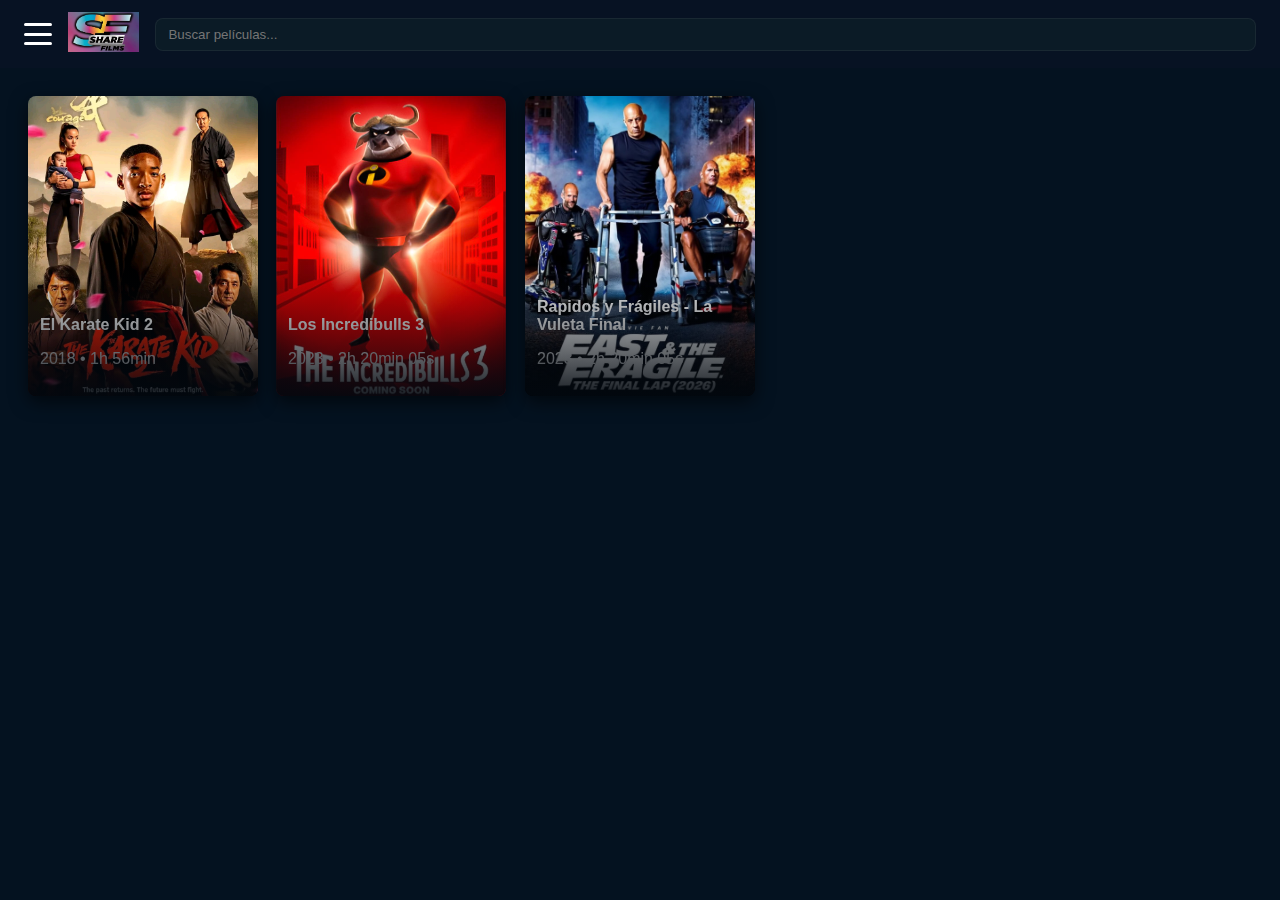
<file: jokefilms.html>
<!doctype html>
<html lang="es">
<head>
<meta charset="utf-8" />
<meta name="viewport" content="width=device-width,initial-scale=1" />
<title>Share Films 4</title>
<link rel="stylesheet" href="style.css">
</head>
<body>

<header class="topbar">
  <div class="menu-toggle" id="menuToggle">
    <span></span>
    <span></span>
    <span></span>
  </div>
  
  <div class="logo">
  <img src="logo.jpeg" alt="ShareSeries">
</div>
  <input id="search" placeholder="Buscar películas..." />
</header>

<nav class="side-menu" id="sideMenu">
  <ul>
    <li><a href="index.html">Inicio</a></li>
    <li><a href="series.html">Series</a></li>
    <li><a href="#">Comedia</a></li>
    <li><a href="#">Terror</a></li>
    <li><a href="#">Acción</a></li>
    <li><a href="#">Más Recientes</a></li>
    <li><a href="jokefilms.html">Joke</a></li>
  </ul>
</nav>

<main>
  <section class="gallery" id="gallery"></section>
  <section class="gallery" id="recentSection" style="display:none;"></section>
</main>

<script src="joke.js"></script>

<script>
// Generar user ID
if (!localStorage.getItem("sf_user_id")) {
  localStorage.setItem("sf_user_id", 'u_' + Math.random().toString(36).slice(2));
}
const userId = localStorage.getItem("sf_user_id");
</script>

<script>
// --- Galería ---
const gallery = document.getElementById('gallery');

function createCard(movie){
  const a = document.createElement('a');
  a.className = 'card-link';
  a.href = `jokefilms.html?id=${movie.id}`;

  const card = document.createElement('div');
  card.className = 'card';
  card.style.backgroundImage = `url(${movie.image})`;

  const info = document.createElement('div');
  info.className = 'card-info';
  info.innerHTML = `<h3>${movie.title}</h3><p>${movie.year || ''} • ${movie.duration || ''}</p>`;

  card.appendChild(info);
  a.appendChild(card);
  return a;
}

MOVIES.forEach(m => gallery.appendChild(createCard(m)));

document.getElementById('search').addEventListener('input', e => {
  const q = e.target.value.toLowerCase();
  gallery.innerHTML = '';
  MOVIES.filter(m => m.title.toLowerCase().includes(q))
        .forEach(m => gallery.appendChild(createCard(m)));
});
</script>

<script>
// --- Menú hamburguesa ---
const menuToggle = document.getElementById('menuToggle');
const sideMenu = document.getElementById('sideMenu');

// Abrir/cerrar menú
menuToggle.addEventListener('click', () => {
  menuToggle.classList.toggle('active');
  sideMenu.classList.toggle('active');
});

// Cerrar menú al hacer clic en un enlace
document.querySelectorAll('#sideMenu a').forEach(link => {
  link.addEventListener('click', () => {
    sideMenu.classList.remove('active');
    menuToggle.classList.remove('active');
  });
});

// Cerrar menú al hacer clic fuera
document.addEventListener('click', (e) => {
  const isClickInsideMenu = sideMenu.contains(e.target);
  const isClickToggle = menuToggle.contains(e.target);

  if (sideMenu.classList.contains('active') &&
      !isClickInsideMenu &&
      !isClickToggle) {
    sideMenu.classList.remove('active');
    menuToggle.classList.remove('active');
  }
});
</script>

</body>
</html>
</file>
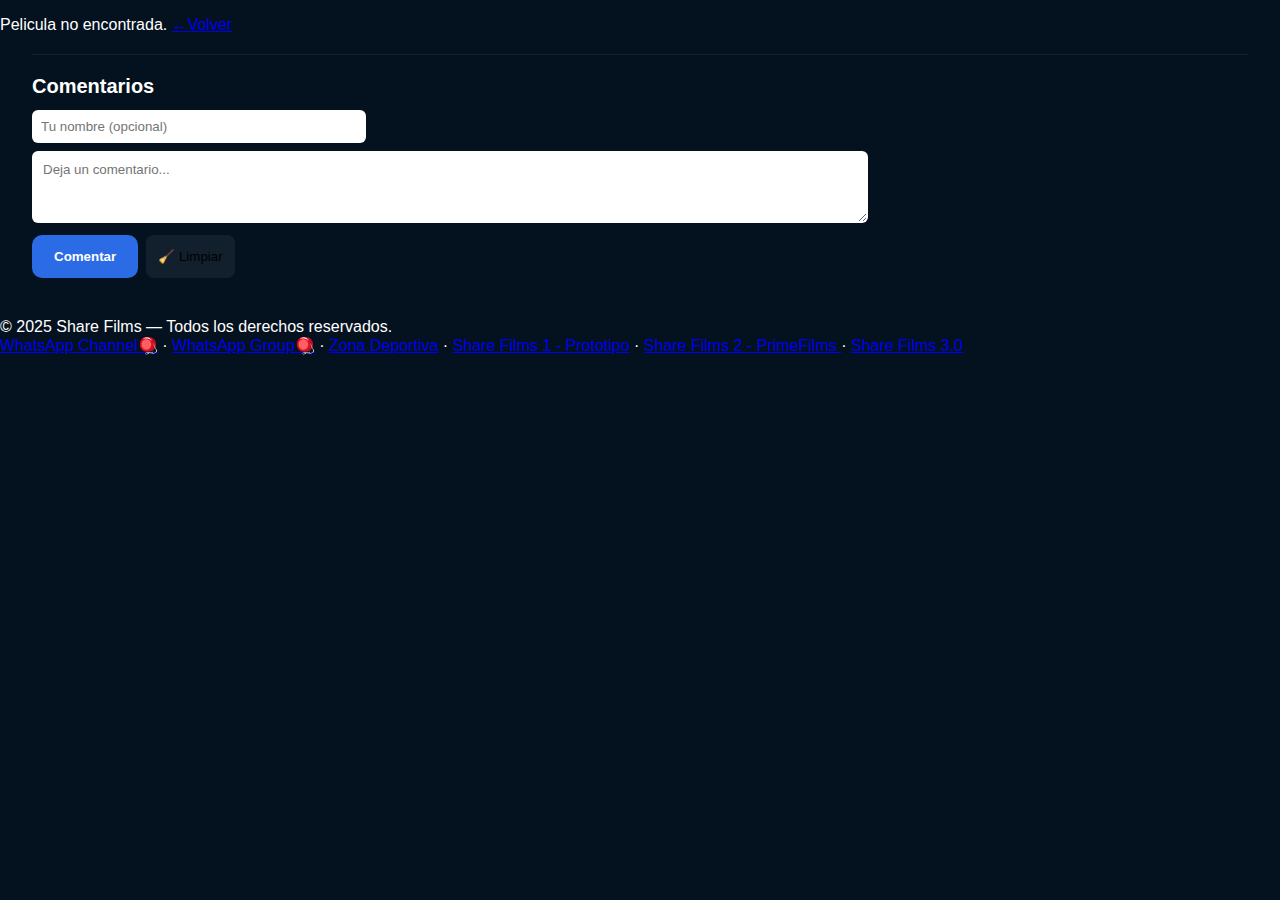
<file: jokemovie.html>
<!doctype html>
<html lang="es">
<head>
<meta charset="utf-8" />
<meta name="viewport" content="width=device-width,initial-scale=1" />
<title>Película</title>
<link rel="stylesheet" href="style.css">
</head>
<body class="movie-page">
<div id="app">
  <div class="back-btn"><a href="javascript:history.back()">← Volver</a></div>
  <div class="movie-hero" id="hero">
    <div id="videoContainer">

      <video id="bgVideo" autoplay muted playsinline></video>
    </div>


    <div class="overlay"></div>
    <div class="controls">
      <h1 id="title"></h1>
      <p id="meta"></p>
      <p id="description" style="margin-top:12px;opacity:0.85;font-size:16px;"></p>
      <div class="action-row">
        <button id="playMovie" class="big">Reproducir película</button>
        <div class="small-controls">
          <button id="likeBtn" class="icon">👍 <span id="likeCount">0</span></button>
          <button id="dislikeBtn" class="icon">👎 <span id="dislikeCount">0</span></button>
          <button id="playTrailerBtn" class="icon">▶Tráiler</button>
          <button id="toggleMute" class="icon">🔇</button>
        </div>
      </div>
    </div>\
  </div>
</div>

<script src="movies.js"></script>
<script>
/* user id */
const userId = localStorage.getItem("sf_user_id") || ('u_' + Math.random().toString(36).slice(2));
localStorage.setItem("sf_user_id", userId);

function qs(q){return document.querySelector(q);}
function qsa(q){return document.querySelectorAll(q);}

const params = new URLSearchParams(location.search);
const id = params.get('id');
const movie = MOVIES.find(m=>m.id===id);
if(!movie){
  document.body.innerHTML = '<p>Pelicula no encontrada. <a href="javascript:history.back()">←Volver</a></p>';
  throw new Error('Movie not found');
}

qs('#title').textContent = movie.title;
qs('#meta').textContent = `${movie.year || ''} • ${movie.duration || ''} • ${movie.rating || ''}`;
qs('#description').textContent = movie.description || "Sin descripción disponible.";

// 🎬 Reproducir tráiler de fondo automáticamente a los 5 segundos
setTimeout(() => {
  if (!movie.trailerUrl) return;

  const bgVideo = document.getElementById("bgVideo");

  bgVideo.src = movie.trailerUrl;
  bgVideo.muted = true;

  bgVideo.load();
  bgVideo.play().catch(e => console.warn("Autoplay bloqueado:", e));

  // 🔥 Cuando el tráiler de fondo termine, NO volver a reproducirlo
  bgVideo.onended = () => {
    bgVideo.pause();
    bgVideo.currentTime = 0;
  };

}, 6000);

// ▶ Botón para reproducir SOLO el tráiler de fondo
const playTrailerBtn = document.getElementById("playTrailerBtn");

playTrailerBtn.addEventListener("click", () => {

  if (!movie.trailerUrl) return;

  const bgVideo = document.getElementById("bgVideo");

  bgVideo.src = movie.trailerUrl;
  bgVideo.muted = false;   // si quieres que salga con sonido
  bgVideo.currentTime = 0; // reiniciar desde el inicio
  bgVideo.play();

  // Cuando termine NO se reproduce de nuevo automáticamente
  bgVideo.onended = () => {
    bgVideo.pause();
    bgVideo.currentTime = 0;
  };
});

// 🎬 Imagen estática de fondo (sin tráiler)
const hero = qs('#hero');

if (movie.post) {
  hero.style.backgroundImage = `url(${movie.post})`;
  hero.style.backgroundSize = "cover";
  hero.style.backgroundPosition = "center";
} else {
  hero.classList.add('no-video');
}
// 🔇 Botón de mute/unmute//

toggleMute.addEventListener('click', () => {
  if (bgVideo.muted) {
    bgVideo.muted = false;
    toggleMute.textContent = '🔊';
  } else {
    bgVideo.muted = true;
    toggleMute.textContent = '🔇';
  }
});


// ▶ Reproducir película
qs('#playMovie').addEventListener('click', ()=>{
  if(movie.movie && movie.movie.startsWith('http')){
    window.open(movie.movie, '_blank');
  } else {
    alert('Película no disponible.');
  }
});

//👍👎 Likes y dislikes
const likeBtn = qs('#likeBtn');
const dislikeBtn = qs('#dislikeBtn');
const likeCountEl = qs('#likeCount');
const dislikeCountEl = qs('#dislikeCount');

let state = { userVote: 0 }; // 1=like, -1=dislike, 0=none

async function fetchVotes(){
  try{
    const res = await fetch(`api/get_votes.php?id=${movie.id}`);
    const data = await res.json();
    likeCountEl.textContent = data.likes || 0;
    dislikeCountEl.textContent = data.dislikes || 0;
    // get user's vote
    const r2 = await fetch(`api/get_user_vote.php?id=${movie.id}&user=${userId}`);
    const uv = await r2.json();
    state.userVote = uv.vote || 0;
    applyVoteVisual();
  }catch(e){
    console.error(e);
  }
}
function applyVoteVisual(){
  if(state.userVote===1){ likeBtn.classList.add('active'); dislikeBtn.classList.remove('active'); }
  else if(state.userVote===-1){ dislikeBtn.classList.add('active'); likeBtn.classList.remove('active'); }
  else { likeBtn.classList.remove('active'); dislikeBtn.classList.remove('active'); }
}
async function sendVote(vote){
  try{
    const res = await fetch('api/vote.php', {
      method:'POST',
      headers:{'Content-Type':'application/json'},
      body: JSON.stringify({ movie_id: movie.id, user: userId, vote })
    });
    const data = await res.json();
    likeCountEl.textContent = data.likes;
    dislikeCountEl.textContent = data.dislikes;
    state.userVote = vote;
    applyVoteVisual();
  }catch(e){ console.error(e); }
}
likeBtn.addEventListener('click', ()=>{ state.userVote===1 ? sendVote(0) : sendVote(1); });
dislikeBtn.addEventListener('click', ()=>{ state.userVote===-1 ? sendVote(0) : sendVote(-1); });

fetchVotes();
</script>

<hr style="border:none;border-top:1px solid rgba(255,255,255,0.06);margin:20px 32px;">
<section class="comments" id="commentsSection" style="padding:0 32px 40px;max-width:900px">
  <h2>Comentarios</h2>
  <div id="commentsList" aria-live="polite"></div>
  <div style="margin-top:12px">
    <input id="commentName" placeholder="Tu nombre (opcional)" style="padding:8px;border-radius:6px;border:1px solid rgba(255,255,255,0.06);width:40%;margin-right:8px" />
    <textarea id="commentText" placeholder="Deja un comentario..." style="width:100%;min-height:72px;margin-top:8px;padding:10px;border-radius:6px;border:1px solid rgba(255,255,255,0.06)"></textarea>
    <div style="display:flex;gap:8px;margin-top:8px">
      <button id="submitComment" class="big">Comentar</button>
      <button id="clearComments" class="icon">🧹 Limpiar</button>
    </div>
  </div>
</section>

<script>
const commentsList = document.getElementById('commentsList');
const commentName = document.getElementById('commentName');
const commentText = document.getElementById('commentText');
const submitComment = document.getElementById('submitComment');
const clearComments = document.getElementById('clearComments');

commentName.value = localStorage.getItem('sf_user_name') || '';

async function loadComments(){
  try{
    const res = await fetch(`api/get_comments.php?id=${movie.id}`);
    const data = await res.json();
    commentsList.innerHTML = '';
    if(!data || data.length===0){
      commentsList.innerHTML = '<p style="opacity:0.7">Sin comentarios. Sé el primero.</p>';
      return;
    }
    data.forEach(c=>{
      const el = document.createElement('div');
      el.className = 'comment';
      el.style.padding='8px 12px';
      el.style.borderRadius='8px';
      el.style.marginBottom='8px';
      el.style.background='rgba(255,255,255,0.02)';
      el.innerHTML = `
<strong>Usuario #${escapeHtml(c.usuario_id)}</strong>
<span style="opacity:0.6;font-size:12px;margin-left:8px">${escapeHtml(c.fecha)}</span>
<div style="margin-top:6px">${escapeHtml(c.comentario)}</div>`;

      commentsList.appendChild(el);
    });
  }catch(e){ console.error(e); }
}
function escapeHtml(s){ if(!s) return ''; return s.replace(/&/g,'&amp;').replace(/</g,'&lt;').replace(/>/g,'&gt;'); }

submitComment.addEventListener('click', async ()=>{
  const name = commentName.value.trim();
  const text = commentText.value.trim();
  if(!text){ alert('Escribe un comentario'); return; }
  localStorage.setItem('sf_user_name', name);
  try{
    const res = await fetch('api/add_comment.php', {
      method:'POST',
      headers:{'Content-Type':'application/json'},
      body:JSON.stringify({movie_id: movie.id, name, text})
    });
    const data = await res.json();
    if(data.success){ commentText.value=''; loadComments(); }
    else { alert('No se pudo guardar el comentario'); }
  }catch(e){ console.error(e); alert('Error al enviar'); }
});

clearComments.addEventListener('click', async ()=>{
  if(!confirm('¿Eliminar todos los comentarios de esta película? (solo recomendado para pruebas)')) return;
  try{
    const res = await fetch('api/clear_comments.php', {
      method:'POST',
      headers:{'Content-Type':'application/json'},
      body:JSON.stringify({movie_id: movie.id})
    });
    const data = await res.json();
    if(data.success) loadComments();
  }catch(e){ console.error(e); }
});

loadComments();
</script>
<footer>
© 2025 Share Films — Todos los derechos reservados.<br>
<a href="https://whatsapp.com/channel/0029VbBtBvR2UPBOALdRU71t" target="_blank">WhatsApp Channel🪀</a> ·
<a href="https://chat.whatsapp.com/HesN0nsEOeN0PbAJFevL37?mode=wwt" target="_blank">WhatsApp Group🪀</a> ·
<a href="https://apeiros173.github.io/ZonaDeportiva.com/">Zona Deportiva</a> ·
<a href="https://apeiros173.github.io/ShareFilms-Peliculas-Gratis/">Share Films 1 - Prototipo</a> ·
<a href="https://sharefilmsoficial-arch.github.io/PrimeFilms/" target="_blank">Share Films 2 - PrimeFilms </a> · 
<a href="https://sharefilmsoficial-arch.github.io/ShareFilms3.PeliculasGratis/" target="_blank">Share Films 3.0</a>
</footer>

</body>

</html>
</file>
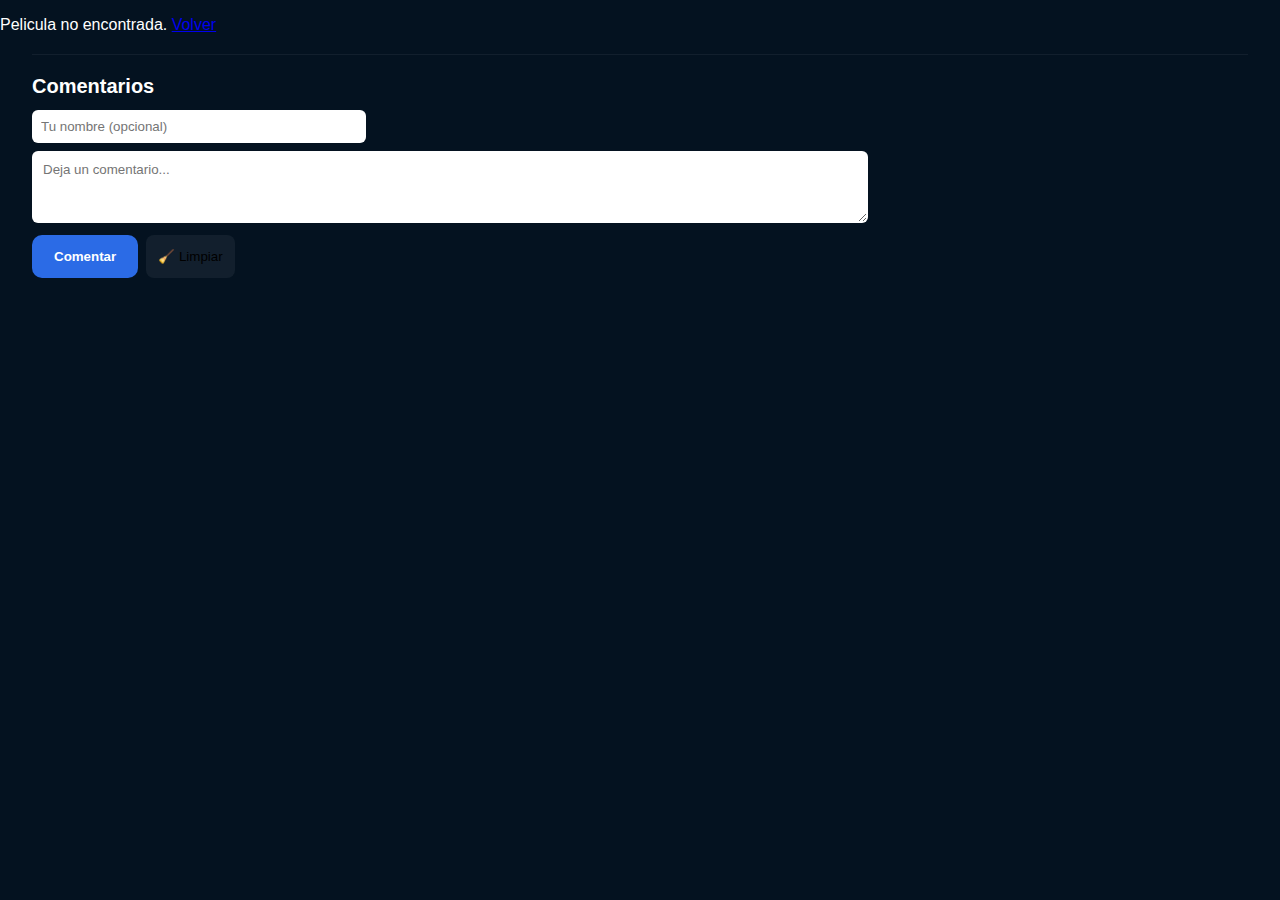
<file: movie.html>
<!doctype html>
<html lang="es">
<head>
<meta charset="utf-8" />
<meta name="viewport" content="width=device-width,initial-scale=1" />
<title>Película</title>
<link rel="stylesheet" href="style.css">
</head>
<body class="movie-page">
<div id="app">
  <div class="back-btn"><a href="index.html">← Volver</a></div>
  <div class="movie-hero" id="hero">
    <div id="videoContainer">

      <video id="bgVideo" autoplay muted playsinline></video>
    </div>


    <div class="overlay"></div>
    <div class="controls">
      <h1 id="title"></h1>
      <p id="meta"></p>
      <p id="description" style="margin-top:12px;opacity:0.85;font-size:16px;"></p>
      <div class="action-row">
        <button id="playMovie" class="big">Reproducir película</button>
        <div class="small-controls">
          <button id="likeBtn" class="icon">👍 <span id="likeCount">0</span></button>
          <button id="dislikeBtn" class="icon">👎 <span id="dislikeCount">0</span></button>
          <button id="playTrailerBtn" class="icon">▶Tráiler</button>
          <button id="toggleMute" class="icon">🔇</button>
        </div>
      </div>
    </div>\
  </div>
</div>

<script src="movies.js"></script>
<script>
/* user id */
const userId = localStorage.getItem("sf_user_id") || ('u_' + Math.random().toString(36).slice(2));
localStorage.setItem("sf_user_id", userId);

function qs(q){return document.querySelector(q);}
function qsa(q){return document.querySelectorAll(q);}

const params = new URLSearchParams(location.search);
const id = params.get('id');
const movie = MOVIES.find(m=>m.id===id);
if(!movie){
  document.body.innerHTML = '<p>Pelicula no encontrada. <a href="index.html">Volver</a></p>';
  throw new Error('Movie not found');
}

qs('#title').textContent = movie.title;
qs('#meta').textContent = `${movie.year || ''} • ${movie.duration || ''} • ${movie.rating || ''}`;
qs('#description').textContent = movie.description || "Sin descripción disponible.";

// 🎬 Reproducir tráiler de fondo automáticamente a los 5 segundos
setTimeout(() => {
  if (!movie.trailerUrl) return;

  const bgVideo = document.getElementById("bgVideo");

  bgVideo.src = movie.trailerUrl;
  bgVideo.muted = true;

  bgVideo.load();
  bgVideo.play().catch(e => console.warn("Autoplay bloqueado:", e));

  // 🔥 Cuando el tráiler de fondo termine, NO volver a reproducirlo
  bgVideo.onended = () => {
    bgVideo.pause();
    bgVideo.currentTime = 0;
  };

}, 6000);

// ▶ Botón para reproducir SOLO el tráiler de fondo
const playTrailerBtn = document.getElementById("playTrailerBtn");

playTrailerBtn.addEventListener("click", () => {

  if (!movie.trailerUrl) return;

  const bgVideo = document.getElementById("bgVideo");

  bgVideo.src = movie.trailerUrl;
  bgVideo.muted = false;   // si quieres que salga con sonido
  bgVideo.currentTime = 0; // reiniciar desde el inicio
  bgVideo.play();

  // Cuando termine NO se reproduce de nuevo automáticamente
  bgVideo.onended = () => {
    bgVideo.pause();
    bgVideo.currentTime = 0;
  };
});

// 🎬 Imagen estática de fondo (sin tráiler)
const hero = qs('#hero');

if (movie.post) {
  hero.style.backgroundImage = `url(${movie.post})`;
  hero.style.backgroundSize = "cover";
  hero.style.backgroundPosition = "center";
} else {
  hero.classList.add('no-video');
}
// 🔇 Botón de mute/unmute//

toggleMute.addEventListener('click', () => {
  if (bgVideo.muted) {
    bgVideo.muted = false;
    toggleMute.textContent = '🔊';
  } else {
    bgVideo.muted = true;
    toggleMute.textContent = '🔇';
  }
});


// ▶ Reproducir película
qs('#playMovie').addEventListener('click', ()=>{
  if(movie.movie && movie.movie.startsWith('http')){
    window.open(movie.movie, '_blank');
  } else {
    alert('Enlace de la película no disponible.');
  }
});

/// 👍👎 Likes y dislikes
const likeBtn = qs('#likeBtn');
const dislikeBtn = qs('#dislikeBtn');
const likeCountEl = qs('#likeCount');
const dislikeCountEl = qs('#dislikeCount');

let state = { userVote: 0 }; // 1=like, -1=dislike, 0=none

async function fetchVotes(){
  try{
    const res = await fetch(`api/get_votes.php?id=${movie.id}`);
    const data = await res.json();
    likeCountEl.textContent = data.likes || 0;
    dislikeCountEl.textContent = data.dislikes || 0;
    // get user's vote
    const r2 = await fetch(`api/get_user_vote.php?id=${movie.id}&user=${userId}`);
    const uv = await r2.json();
    state.userVote = uv.vote || 0;
    applyVoteVisual();
  }catch(e){
    console.error(e);
  }
}
function applyVoteVisual(){
  if(state.userVote===1){ likeBtn.classList.add('active'); dislikeBtn.classList.remove('active'); }
  else if(state.userVote===-1){ dislikeBtn.classList.add('active'); likeBtn.classList.remove('active'); }
  else { likeBtn.classList.remove('active'); dislikeBtn.classList.remove('active'); }
}
async function sendVote(vote){
  try{
    const res = await fetch('api/vote.php', {
      method:'POST',
      headers:{'Content-Type':'application/json'},
      body: JSON.stringify({ movie_id: movie.id, user: userId, vote })
    });
    const data = await res.json();
    likeCountEl.textContent = data.likes;
    dislikeCountEl.textContent = data.dislikes;
    state.userVote = vote;
    applyVoteVisual();
  }catch(e){ console.error(e); }
}
likeBtn.addEventListener('click', ()=>{ state.userVote===1 ? sendVote(0) : sendVote(1); });
dislikeBtn.addEventListener('click', ()=>{ state.userVote===-1 ? sendVote(0) : sendVote(-1); });

fetchVotes();
</script>

<hr style="border:none;border-top:1px solid rgba(255,255,255,0.06);margin:20px 32px;">
<section class="comments" id="commentsSection" style="padding:0 32px 40px;max-width:900px">
  <h2>Comentarios</h2>
  <div id="commentsList" aria-live="polite"></div>
  <div style="margin-top:12px">
    <input id="commentName" placeholder="Tu nombre (opcional)" style="padding:8px;border-radius:6px;border:1px solid rgba(255,255,255,0.06);width:40%;margin-right:8px" />
    <textarea id="commentText" placeholder="Deja un comentario..." style="width:100%;min-height:72px;margin-top:8px;padding:10px;border-radius:6px;border:1px solid rgba(255,255,255,0.06)"></textarea>
    <div style="display:flex;gap:8px;margin-top:8px">
      <button id="submitComment" class="big">Comentar</button>
      <button id="clearComments" class="icon">🧹 Limpiar</button>
    </div>
  </div>
</section>

<script>
const commentsList = document.getElementById('commentsList');
const commentName = document.getElementById('commentName');
const commentText = document.getElementById('commentText');
const submitComment = document.getElementById('submitComment');
const clearComments = document.getElementById('clearComments');

commentName.value = localStorage.getItem('sf_user_name') || '';

async function loadComments(){
  try{
    const res = await fetch(`api/get_comments.php?id=${movie.id}`);
    const data = await res.json();
    commentsList.innerHTML = '';
    if(!data || data.length===0){
      commentsList.innerHTML = '<p style="opacity:0.7">Sin comentarios. Sé el primero.</p>';
      return;
    }
    data.forEach(c=>{
      const el = document.createElement('div');
      el.className = 'comment';
      el.style.padding='8px 12px';
      el.style.borderRadius='8px';
      el.style.marginBottom='8px';
      el.style.background='rgba(255,255,255,0.02)';
      el.innerHTML = `
<strong>Usuario #${escapeHtml(c.usuario_id)}</strong>
<span style="opacity:0.6;font-size:12px;margin-left:8px">${escapeHtml(c.fecha)}</span>
<div style="margin-top:6px">${escapeHtml(c.comentario)}</div>`;

      commentsList.appendChild(el);
    });
  }catch(e){ console.error(e); }
}
function escapeHtml(s){ if(!s) return ''; return s.replace(/&/g,'&amp;').replace(/</g,'&lt;').replace(/>/g,'&gt;'); }

submitComment.addEventListener('click', async ()=>{
  const name = commentName.value.trim();
  const text = commentText.value.trim();
  if(!text){ alert('Escribe un comentario'); return; }
  localStorage.setItem('sf_user_name', name);
  try{
    const res = await fetch('api/add_comment.php', {
      method:'POST',
      headers:{'Content-Type':'application/json'},
      body:JSON.stringify({movie_id: movie.id, name, text})
    });
    const data = await res.json();
    if(data.success){ commentText.value=''; loadComments(); }
    else { alert('No se pudo guardar el comentario'); }
  }catch(e){ console.error(e); alert('Error al enviar'); }
});

clearComments.addEventListener('click', async ()=>{
  if(!confirm('¿Eliminar todos los comentarios de esta película? (solo recomendado para pruebas)')) return;
  try{
    const res = await fetch('api/clear_comments.php', {
      method:'POST',
      headers:{'Content-Type':'application/json'},
      body:JSON.stringify({movie_id: movie.id})
    });
    const data = await res.json();
    if(data.success) loadComments();
  }catch(e){ console.error(e); }
});

loadComments();
</script>


</body>
</html>
</file>
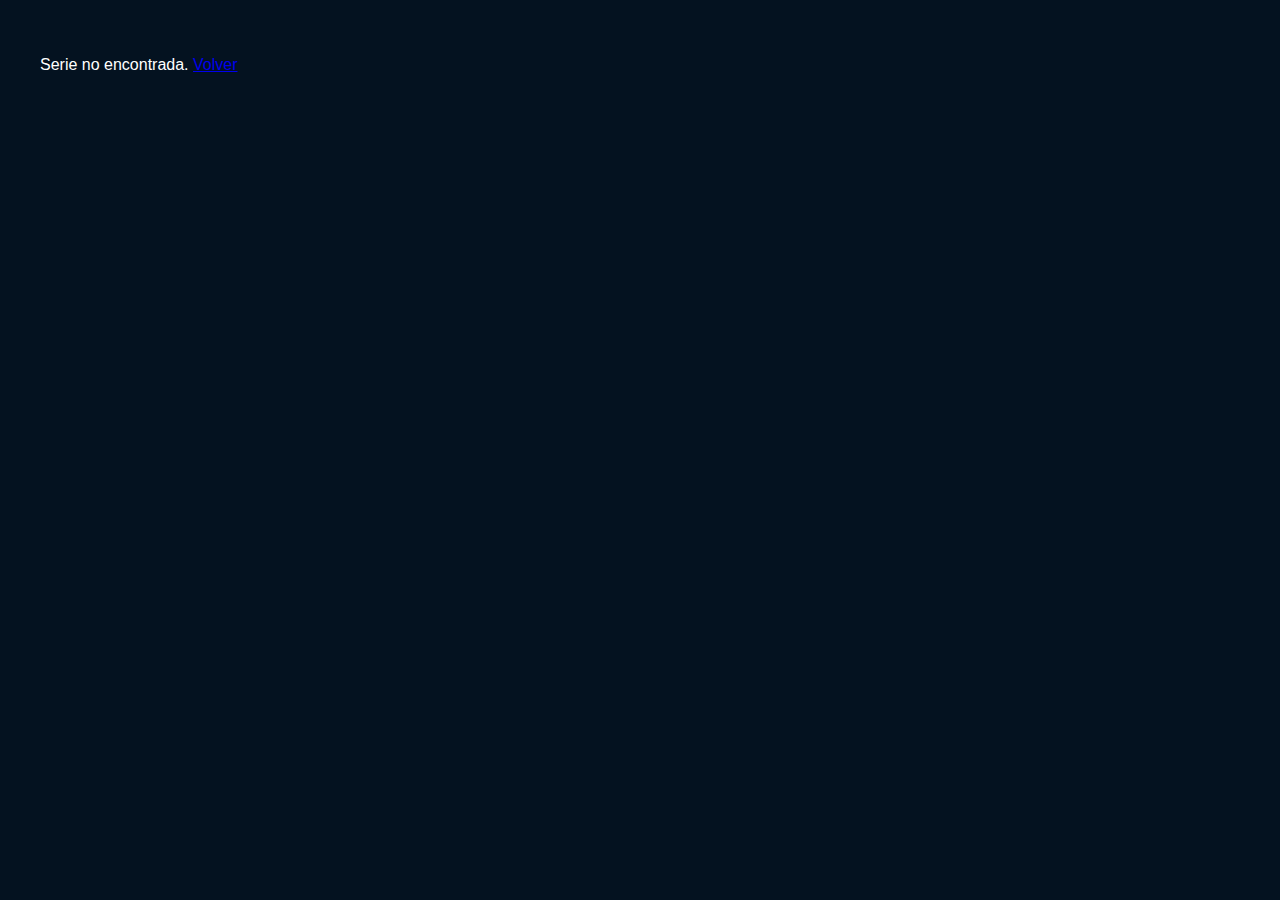
<file: serie.html>
<!doctype html>
<html lang="es">
<head>
<meta charset="utf-8" />
<meta name="viewport" content="width=device-width,initial-scale=1" />
<title>Serie</title>
<link rel="stylesheet" href="style.css">

<style>
  body {
    background: #041220;
    color: #fff;
    overflow-x: hidden;
  }

  .serie-container {
    display: flex;
    flex-wrap: wrap;
    gap: 32px;
    padding: 24px;
  }

  /* ===== Hero izquierdo ===== */
  .serie-hero {
    flex: 2;
    position: relative;
    border-radius: 12px;
    overflow: hidden;
    background-size: cover;
    background-position: center;
    min-height: 60vh;
    display: flex;
    align-items: flex-end;
  }

  .serie-hero::after {
    content: "";
    position: absolute;
    inset: 0;
    background: linear-gradient(180deg, rgba(2,8,15,0.3), rgba(2,8,15,0.95));
  }

  .serie-info {
    position: relative;
    z-index: 2;
    padding: 32px;
    max-width: 700px;
  }

  .serie-info h1 {
    margin: 0 0 10px;
    font-size: 36px;
  }

  .serie-info p {
    margin: 0 0 16px;
    opacity: 0.8;
  }

  .play-btn {
    padding: 14px 22px;
    background: #2b6be6;
    color: #fff;
    border: none;
    border-radius: 10px;
    cursor: pointer;
    font-weight: 600;
  }

  .play-btn:hover {
    background: #478aff;
  }

  /* ===== Lista derecha ===== */
  .episodes-list {
    flex: 1;
    min-width: 280px;
    background: rgba(255,255,255,0.04);
    border-radius: 10px;
    padding: 16px;
    max-height: 80vh;
    overflow-y: auto;
  }

  .episodes-list h2 {
    margin: 0 0 16px;
    font-size: 20px;
    color: #00C0FF;
  }

  .episode-card {
    display: flex;
    align-items: center;
    gap: 10px;
    padding: 10px;
    border-radius: 8px;
    background: rgba(255,255,255,0.03);
    margin-bottom: 10px;
    transition: background 0.3s ease, transform 0.2s ease, box-shadow 0.3s ease;
  }

  .episode-card:hover {
    background: rgba(0,192,255,0.1);
    transform: translateY(-2px);
    cursor: pointer;
  }

  .episode-card.active {
    background: rgba(0,192,255,0.2);
    box-shadow: 0 0 15px rgba(0,192,255,0.4);
    transform: scale(1.02);
  }

  .episode-card img {
    width: 60px;
    height: 40px;
    border-radius: 6px;
    object-fit: cover;
  }

  .episode-card span {
    font-size: 14px;
  }

  @media (max-width: 900px) {
    .serie-container {
      flex-direction: column;
    }
  }
</style>
</head>
<body class="movie-page">
<div class="back-btn"><a href="series.html">← Volver</a></div>

<div class="serie-container">
  <div class="serie-hero" id="serieHero">
    <div class="serie-info" id="serieInfo"></div>
  </div>
  <div class="episodes-list" id="episodesList"></div>
</div>

<script>
const SERIES = [
  {
    id: "whatif1",
    title: "What If...? Temporada 1",
    year: 2021,
    image: "series/What-If-TP1.webp",
    episodes: [
    {
      id: "episode-1",
      n: 1,
      name: "¿Qué pasaría si...la Capitana Carter fuera la primera vengadora?",
      thumb: "series/What-If-TP1-EP1.webp",
      image: "series/What-If-TP1-EP1.webp",
      drive: "https://drive.google.com/file/d/1SAgPrySn1rN-tzx7H2YL64TTkX_Ds-wt/view?usp=sharing"
    },
    {
      id: "episode-2",
      n: 2,
      name: "¿Qué pasaría si...T'Challa se convirtiera en Star-Lord?",
      thumb: "series/What-If-TP1-EP2.webp",
      image: "series/What-If-TP1-EP2.webp",
      drive: "https://drive.google.com/file/d/1FYnR9LhgITNkpTA3UtD9UCF7ykIOmf6a/view"
    },
    {
      id: "episode-3",
      n: 3,
      name: "¿Qué pasaría si...el mundo perdiera sus héroes más poderosos?",
      thumb: "series/What-If-TP1-EP3.webp",
      image: "series/What-If-TP1-EP3.webp",
      drive: "https://drive.google.com/file/d/1OpAx2yCBR96qZz0Kca8KvoE6O2Nb2SOS/view"
    },
    {
      id: "episode-4",
      n: 4,
      name: "¿Qué pasaría si...si el Doctor Strange perdiera su corazón en vez de sus manos?",
      thumb: "series/What-If-TP1-EP4.webp",
      image: "series/What-If-TP1-EP4.webp",
      drive: "https://drive.google.com/file/d/1IiCCqr_F-mcSOZXLOGvUAfEC_fUgZ1iI/view"
    },
    {
      id: "episode-5",
      n: 5,
      name: "¿Qué pasaría si...¡hubiera zombis!?",
      thumb: "series/What-If-TP1-EP5.webp",
      image: "series/What-If-TP1-EP5.webp",
      drive: "https://drive.google.com/file/d/1Iuq2JP_w9L8QmmnuZ4cvlYkbeG2r4C_T/view"
    },
    {
      id: "episode-6",
      n: 6,
      name: "¿Qué pasaría si...Killmonger rescatara a Tony Stark?",
      thumb: "series/What-If-TP1-EP6.webp",
      image: "series/What-If-TP1-EP6.webp",
      drive: "https://drive.google.com/file/d/1ElqDs6X_O0z03DNHK0jxyxyEPpz1cMBI/view"
    },
    {
      id: "episode-7",
      n: 7,
      name: "¿Qué pasaría si...Thor fuera hijo único?",
      thumb: "series/What-If-TP1-EP7.webp",
      image: "series/What-If-TP1-EP7.webp",
      drive: "https://drive.google.com/file/d/1I7knzWRduV9dFzRHwSZx_ZuPcuapeL9I/view"
    },
    {
      id: "episode-8",
      n: 8,
      name: "¿Qué pasaría si...Ultron Ganara?",
      thumb: "series/What-If-TP1-EP8.webp",
      image: "series/What-If-TP1-EP8.webp",
      drive: "sin_episodio"
    },
    {
      id: "episode-9",
      n: 9,
      name: "¿Qué pasaría si...El Vigilante Rompiera su Juramento?",
      thumb: "series/What-If-TP1-EP9.webp",
      image: "series/What-If-TP1-EP9.webp",
      drive: "https://drive.google.com/file/d/1GJlvEwDbRPHvswRCi417xxGFSScq_Sb2/view"
    }
  ]
},
  {
  id: "whatif2",
  title: "What If...? Temporada 2",
  year: 2023,
  image: "series/What-If-TP2.webp",
  episodes: [
    {
      id: "episode-1",
      n: 1,
      name: "¿Qué pasaría si...Nebula se uniera a los Nova Corps?",
      thumb: "series/What-If-TP2-EP1.webp",
      image: "series/What-If-TP2-EP1.webp",
      drive: "https://drive.google.com/file/d/1E96HmGrSbO87lpaIe5qFeHjalIM41Us1/view"
    },
    {
      id: "episode-2",
      n: 2,
      name: "¿Qué pasaría si...Peter Quill atacara a los héroes más poderosos del planeta?",
      thumb: "series/What-If-TP2-EP2.webp",
      image: "series/What-If-TP2-EP2.webp",
      drive: "https://drive.google.com/file/d/1fMvWuHYCPXG9ccau4lMGRFS1pZ2vTnbS/view"
    },
    {
      id: "episode-3",
      n: 3,
      name: "¿Qué pasaría si...Happy Hogan salvara la Navidad?",
      thumb: "series/What-If-TP2-EP3.webp",
      image: "series/What-If-TP2-EP3.webp",
      drive: "https://drive.google.com/file/d/1ZSSsR0RiAfsBbfe6lMbsJKHgL7-Urm6L/view"
    },
    {
      id: "episode-4",
      n: 4,
      name: "¿Qué pasaría si...Iron Man se estrellara con el Gran Maestro?",
      thumb: "series/What-If-TP2-EP4.webp",
      image: "series/What-If-TP2-EP4.webp",
      drive: "https://drive.google.com/file/d/1HpVNBa_wJHH1HDMVmp9zSVH_hxn4k4by/view"
    },
    {
      id: "episode-5",
      n: 5,
      name: "¿Qué pasaría si...La Capitana Carter peleara contra del Hydra Stomper?",
      thumb: "series/What-If-TP2-EP5.webp",
      image: "series/What-If-TP2-EP5.webp",
      drive: "https://drive.google.com/file/d/1vooim-nQYe3sen468oYbRF6gDnn_bcxH/view"
    },
    {
      id: "episode-6",
      n: 6,
      name: "¿Qué pasaría si...Kahhori reformara el mundo?",
      thumb: "series/What-If-TP2-EP6.webp",
      image: "series/What-If-TP2-EP6.webp",
      drive: "https://drive.google.com/file/d/10P29jkyFp9klU36YCk7IznYvbwHHOsl3/view"
    },
    {
      id: "episode-7",
      n: 7,
      name: "¿Qué pasaría si...?",
      thumb: "series/What-If-TP2-EP7.webp",
      image: "series/What-If-TP2-EP7.webp",
      drive: ""
    },
    {
      id: "episode-8",
      n: 8,
      name: "¿Qué pasaría si...?",
      thumb: "series/What-If-TP2-EP8.webp",
      image: "series/What-If-TP2-EP8.webp",
      drive: ""
    },
    {
      id: "episode-9",
      n: 9,
      name: "¿Qué pasaría si...?",
      thumb: "series/What-If-TP2-EP9.webp",
      image: "series/What-If-TP2-EP9.webp",
      drive: ""
    }
  ]
},
{
    id: "scissor-seven-TP3",
    title: "Seven Scissors Temporada 3",
    year: 2024,
    image: "https://static1.cbrimages.com/wordpress/wp-content/uploads/2023/07/seven-deadly-sins-4.jpg",
   episodes: [
    {
      id: "episode-1",
      n: 1,
      name: "Adiós",
      thumb: "series/scissor-seven-TP3-EP1.png",
      image: "series/scissor-seven-TP3-EP1.png",
      drive: "https://drive.google.com/file/d/1yngaswNlea3uEVTbvr3_iqPOyaZHPwal/view"
    },
    {
      id: "episode-2",
      n: 2,
      name: "Dai Bo y Seven",
      thumb: "series/scissor-seven-TP3-EP2.png",
      image: "series/scissor-seven-TP3-EP2.png",
      drive: "https://drive.google.com/file/d/1390Ial4L18SlBTxuhbaE-lI8UeB6sToA/view"
    },
    {
      id: "episode-3",
      n: 3,
      name: "¿Podría Indicarme Cómo Llegar a Xuanwu?",
      thumb: "series/scissor-seven-TP3-EP3.png",
      image: "series/scissor-seven-TP3-EP3.png",
      drive: "https://drive.google.com/file/d/1DZ-1B59ZILZpza6tRdjhkCXjgqoRIUx4/view"
    },
    {
      id: "episode-4",
      n: 4,
      name: "La Dulzura de Un Hombre Rudo",
      thumb: "series/scissor-seven-TP3-EP4.png",
      image: "series/scissor-seven-TP3-EP4.png",
      drive: "https://drive.google.com/file/d/16Z_0A2V4_MlJo6LYKfzfGZMOht08FsxY/view"
    },
    {
      id: "episode-5",
      n: 5,
      name: "País Duro Cómo Roca",
      thumb: "series/scissor-seven-TP3-EP5.png",
      image: "series/scissor-seven-TP3-EP5.png",
      drive: "https://drive.google.com/file/d/1iLbdT2xKGOa8GXes-ZX9Maxd10v-2MAj/view"
    },
    {
      id: "episode-6",
      n: 6,
      name: "País Súper Poder",
      thumb: "series/scissor-seven-TP3-EP6.png",
      image: "series/scissor-seven-TP3-EP6.png",
      drive: "https://drive.google.com/file/d/1bXzRxXid6r4XwGBiyUpDVEpXVT2LT609/view"
    },
    {
      id: "episode-7",
      n: 7,
      name: "Visita a Xuanwu",
      thumb: "series/scissor-seven-TP3-EP7.png",
      image: "series/scissor-seven-TP3-EP7.png",
      drive: "https://drive.google.com/file/d/1pJ9fhuQoLYu5iXVuc6eiKt4we1U7jUCN/view"
    },
    {
      id: "episode-8",
      n: 8,
      name: "Lucha Contra un Hechicero",
      thumb: "series/scissor-seven-TP3-EP8.png",
      image: "series/scissor-seven-TP3-EP8.png",
      drive: "https://drive.google.com/file/d/1f1w9GPOob60BRkkvlUOyw7Cytxz9dc9b/view"
    },
    {
      id: "episode-9",
      n: 9,
      name: "Recuerdos que no Quieres Olvidar",
      thumb: "series/scissor-seven-TP3-EP9.png",
      image: "series/scissor-seven-TP3-EP9.png",
      drive: "https://drive.google.com/file/d/1l-b7RS5vJduMd8po5WwkeBVEIq31Shnj/view"
    },
    {
      id: "episode-10",
      n: 10,
      name: "¿A Quienes Quieres Proteger?",
      thumb: "series/scissor-seven-TP3-EP10.png",
      image: "series/scissor-seven-TP3-EP10.png",
      drive: "https://drive.google.com/file/d/18X18NiMRoGs9tGLnaX59bu1Mfo0IWfBq/view"
    }
  ]
  },
  {
    id: "miraculous-TP6",
    title: "Miraculous Sexta Temporada",
    year: 2025,
    image: "series/miraculous-TP6.jpg",
    episodes: [
      {
        id: "episode-1",
        n: 1,
        name: "Reina Climática",
        thumb: "series/miraculous-TP6-EP1.jpg",
        image: "series/miraculous-TP6-EP1.jpg",
        drive: "series/miraculous-TP6/Miraculous-TP6-EP1-climatiqueen.mp4"
      },
      {
        id: "episode-2",
        n: 2,
        name: "La Ilustra-Odiosa",
        thumb: "series/miraculous-TP6-EP2.jpg",
        image: "series/miraculous-TP6-EP2.jpg",
        drive: "series/miraculous-TP6/Miraculous-TP6-EP2-the-ilustrhater.mp4"
      },
      {
        id: "episode-3",
        n: 3,
        name: "Sublimación",
        thumb: "series/miraculous-TP6-EP3.jpg",
        image: "series/miraculous-TP6-EP3.jpg",
        drive: "series/miraculous-TP6/Miraculous-TP6-EP3-sublimation.mp4"
      },
      {
        id: "episode-4",
        n: 4,
        name: "Papá Policía",
        thumb: "series/miraculous-TP6-EP4.jpg",
        image: "series/miraculous-TP6-EP4.jpg",
        drive: "series/miraculous-TP6/Miraculous-TP6-EP4-daddycop.mp4"
      },
      {
        id: "episode-5",
        n: 5,
        name: "AbueLobos",
        thumb: "series/miraculous-TP6-EP5.jpg",
        image: "series/miraculous-TP6-EP5.jpg",
        
        drive: "series/miraculous-TP6/Miraculous Ladybug temporada 6 episodio 05 _Abuelos Lobos_ Español Latino(720P_HD).mp4"
      },
      {
        id: "episode-6",
        n: 6,
        name: "Princesa Sirena: Estreno [3 de diciembre de 2025]",
        thumb: "series/miraculous-TP6-EP6.jpg",
        image: "series/miraculous-TP6-EP6.jpg",
        drive: "series/miraculous-TP6/Miraculous-TP6-EP6-sleeping-syren.mp4"
      },
      {
        id: "EP7-El-toro-de-piedra",
        n: 7,
        name: "El Toro de Piedra",
        thumb: "series/miraculous-TP6-EP7.jpg",
        image: "series/miraculous-TP6-EP7.jpg",
        drive: "series/miraculous-TP6/Miraculous-TP6-EP7-El-toro-de-piedra.mp4"
      },
      {
        id: "episode-8",
        n: 8,
        name: "Próximamente: Vampigami ",
        thumb: "series/miraculous-TP6-EP8.jpg",
        image: "series/miraculous-TP6-EP8.jpg",
        drive: "series/miraculous-TP6/Miraculous-TP6-EP8-vampigami.mp4"
      },
      {
        id: "episode-9",
        n: 9,
        name: "Señor Agreste:Estreno [3 de diciembre de 2025]",
        thumb: "series/miraculous-TP6-EP9.jpg",
        image: "series/miraculous-TP6-EP9.jpg",
        drive: "series/miraculous-TP6/Miraculous-TP6-EP9-mister-agreste.mp4"
      },
      {
        id: "episode-10",
        n: 10,
        name: "El Castillo Oscuro: Estreno [3 de diciembre de 2025]",
        thumb: "series/miraculous-TP6-EP10.jpg",
        image: "series/miraculous-TP6-EP10.jpg",
        drive: "series/miraculous-TP6/Miraculous-TP6-EP10-the-darkcastle.mp4"
      },
      {
        id: "episode-11",
        n: 11,
        name: "Próximamente: Revelador",
        thumb: "series/miraculous-TP6-EP11.jpg",
        image: "series/miraculous-TP6-EP11.jpg",
        drive: "series/miraculous-TP6/Miraculous-TP6-EP11-revelator.mp4"
      },
      {
        id: "episode-12",
        n: 12,
        name: "Wreckless Driver: Estreno [3 de diciembre de 2025]",
        thumb: "series/miraculous-TP6-EP12.jpg",
        image: "series/miraculous-TP6-EP12.jpg",
        drive: "series/miraculous-TP6/Miraculous-TP6-EP12-wreckless-driver.mp4"
      },
      {
        id: "episode-13",
        n: 13,
        name: "Yaksi Gozen: Estreno [3 de diciembre de 2025]",
        thumb: "series/miraculous-TP6-EP13.jpg",
        image: "series/miraculous-TP6-EP13.jpg",
        drive: "series/miraculous-TP6/Miraculous-TP6-EP13-yaksi-gozen"
      },
      {
        id: "episode-14",
        n: 14,
        name: "Próximamente: Grendiaper",
        thumb: "series/miraculous-TP6-EP14.jpg",
        image: "series/miraculous-TP6-EP14.jpg",
        drive: "series/miraculous-TP6/Miraculous-TP6-EP14-grendiaper.mp4"
      },
      {
        id: "episode-15",
        n: 15,
        name: "Próximamente: The Ruler",
        thumb: "series/miraculous-TP6-EP15.jpg",
        image: "series/miraculous-TP6-EP15.jpg",
        drive: "series/miraculous-TP6/Miraculous-TP6-EP15-the-ruler.mp4"
      },
      {
        id: "episode-16",
        n: 16,
        name: "Próximamente: Noe",
        thumb: "series/miraculous-TP6-EP16.jpg",
        image: "series/miraculous-TP6-EP16.jpg",
        drive: "series/miraculous-TP6/Miraculous-TP6-EP16-noe.mp4"
      },
      {
        id: "episode-17",
        n: 17,
        name: "Próximamente: El Hada de las Buenas Noches",
        thumb: "series/miraculous-TP6-EP17.jpg",
        image: "series/miraculous-TP6-EP17.jpg",
        drive: "series/miraculous-TP6/Miraculous-TP6-EP17-a-fairy-good-night.mp4"
      },
      {
        id: "episode-18",
        n: 18,
        name: "Próximamente: The Dirtifiers",
        thumb: "series/miraculous-TP6-EP18.jpg",
        image: "series/miraculous-TP6-EP18.jpg",
        drive: "series/miraculous-TP6/Miraculous-TP6-EP18-the-dirtifiers.mp4"
      },
      {
        id: "episode-19",
        n: 19,
        name: "Próximamente: Riginazarione",
        thumb: "series/miraculous-TP6-EP19.jpg",
        image: "series/miraculous-TP6-EP19.jpg",
        drive: "series/miraculous-TP6/Miraculous-TP6-EP19-riginazarione.mp4"
      },
      {
        id: "episode-20",
        n: 20,
        name: "Próximamente: Heartfixer",
        thumb: "series/miraculous-TP6-EP20.jpg",
        image: "series/miraculous-TP6-EP20.jpg",
        drive: "series/miraculous-TP6/Miraculous-TP6-EP20-hearfixer.mp4"
      },
      {
        id: "episode-21",
        n: 21,
        name: "Próximamente: The Chained Titans",
        thumb: "series/miraculous-TP6-EP21.jpg",
        image: "series/miraculous-TP6-EP21.jpg",
        drive: "series/miraculous-TP6/Miraculous-TP6-EP21-the-chained-titans.mp4"
      },
      {
        id: "episode-22",
        n: 22,
        name: "Próximamente: Lady Caos",
        thumb: "series/miraculous-TP6-EP22.jpg",
        image: "series/miraculous-TP6-EP22.jpg",
        drive: "series/miraculous-TP6/Miraculous-TP6-EP22-lady-caos.mp4"
      },
      {
        id: "episode-23",
        n: 23,
        name: "Próximamente: Sadnansi",
        thumb: "series/miraculous-TP6-EP23.jpg",
        image: "series/miraculous-TP6-EP23.jpg",
        drive: "series/miraculous-TP6/Miraculous-TP6-EP23-sadnansi.mp4"
      },
      {
        id: "episode-24",
        n: 24,
        name: "Próximamente: Reina de la Zona del Terror",
        thumb: "series/miraculous-TP6-EP24.jpg",
        image: "series/miraculous-TP6-EP24.jpg",
        drive: "series/miraculous-TP6/Miraculous-TP6-EP24-queen-of-the-dreadzone.mp4"
      },
      {
        id: "episode-25",
        n: 25,
        name: "Próximamente: Protocolo Secreto",
        thumb: "series/miraculous-TP6-EP26.jpg",
        image: "series/miraculous-TP6-EP26.jpg",
        drive: "series/miraculous-TP6/Miraculous-TP6-EP25-secret-protocol.mp4"
      },
      {
        id: "episode-26",
        n: 26,
        name: "Próximamente: Némesis",
        thumb: "series/miraculous-TP6-EP26.jpg",
        image: "series/miraculous-TP6 -EP26.jpg",
        drive: "series/miraculous-TP6/Miraculous-TP6-EP26-nemesis.mp4"
      }
    ]
  }
];

const params = new URLSearchParams(location.search);
const serieId = params.get('id');
const epParam = params.get('ep'); // nuevo parámetro para episodio
const serie = SERIES.find(s => s.id === serieId);

if (!serie) {
  document.body.innerHTML = '<p style="padding:40px">Serie no encontrada. <a href="series.html">Volver</a></p>';
  throw new Error("Serie no encontrada");
}

// si hay ep en la URL, selecciona ese episodio, si no, el primero
let currentEp = epParam ? serie.episodes.find(e => e.n == epParam) : serie.episodes[0];

// render principal
function renderHero(ep) {
  const hero = document.getElementById('serieHero');
  const bgImage = ep.image ? ep.image : serie.image; // usa la imagen del episodio si existe
  hero.style.backgroundImage = `url(${bgImage})`;

  document.getElementById('serieInfo').innerHTML = `
    <h1>${serie.title}</h1>
    <p>${serie.year} • Episodio ${ep.n}: ${ep.name}</p>
    <button class="play-btn" onclick="window.open('${ep.drive}', '_blank')">▶ Reproducir</button>
  `;
}
function renderList() {
  const list = document.getElementById('episodesList');
  list.innerHTML = '<h2>Episodios</h2>' +
    serie.episodes.map(ep => `
      <div class="episode-card ${ep.n === currentEp.n ? 'active' : ''}" onclick="selectEpisode(${ep.n})">
        <img src="${ep.thumb}" alt="Ep ${ep.n}">
        <span><strong>E${ep.n}:</strong> ${ep.name}</span>
      </div>
    `).join('');
}

function selectEpisode(num) {
  currentEp = serie.episodes.find(e => e.n === num);
  history.replaceState(null, '', `?id=${serie.id}&ep=${num}`); // actualiza la URL sin recargar
  renderHero(currentEp);
  renderList();
}

// inicializar
renderHero(currentEp);
renderList();
</script>
</body>
</html>
</file>
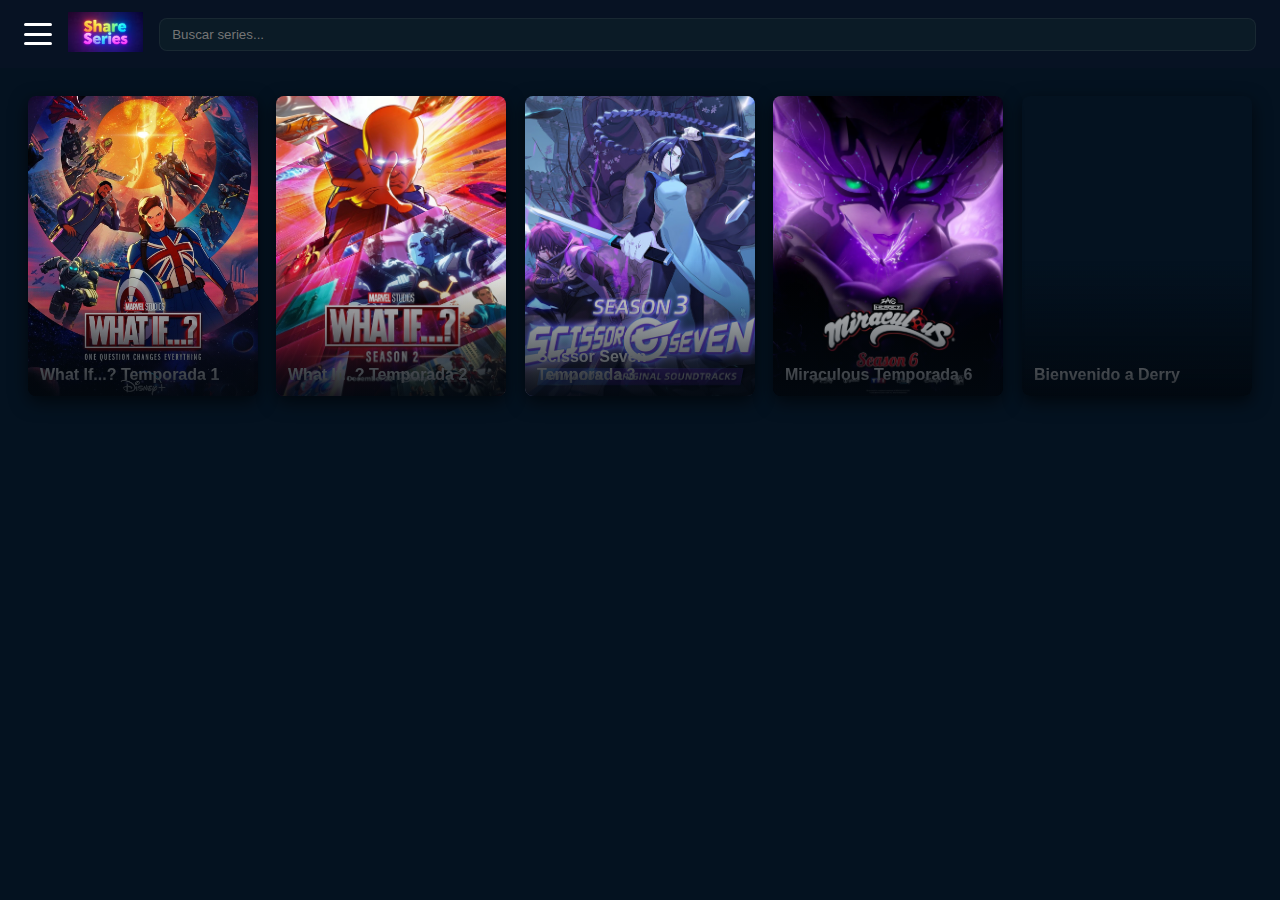
<file: series.html>
<!doctype html>
<html lang="es">
<head>
<meta charset="utf-8" />
<meta name="viewport" content="width=device-width,initial-scale=1" />
<title>Share Series</title>
<link rel="stylesheet" href="style.css">
</head>
<body>

<header class="topbar">
  <div class="menu-toggle" id="menuToggle">
    <span></span><span></span><span></span>
  </div>
  <div class="logo">
  <img src="share-series.jpeg" alt="ShareSeries">
</div>
  <input id="search" placeholder="Buscar series..." />
</header>

<nav class="side-menu" id="sideMenu">
  <ul>
    <li><a href="index.html">Inicio</a></li>
    <li><a href="series.html">Series</a></li>
    <li><a href="#">Comedia</a></li>
    <li><a href="#">Terror</a></li>
    <li><a href="#">Acción</a></li>
    <li><a href="#">Más Recientes</a></li>
     <li><a href="jokefilms.html">Joke</a></li>
  </ul>
</nav>

<main>
  <section class="gallery" id="seriesGallery"></section>
</main>


<script>
/* === SERIES === */
const SERIES = [
  {
    id: "whatif1",
    title: "What If...? Temporada 1",
    image: "series/What-If-TP1.webp",
    episodes: [
      { n: 1, name: "¿Qué pasaría si...la Capitana Carter fuera la primera vengadora?", thumb: "series/What-If-TP1-EP1.webp", drive: "https://drive.google.com/file/d/1E96HmGrSbO87lpaIe5qFeHjalIM41Us1/view" },
      { n: 2, name: "¿Qué pasaría si...T'Challa se convirtiera en Star-Lord?", thumb: "series/What-If-TP1-EP2.webp", drive: "https://drive.google.com/file/d/1fMvWuHYCPXG9ccau4lMGRFS1pZ2vTnbS/view" },
      { n: 3, name: "¿Qué pasaría si...el mundo perdiera sus héroes más poderosos?", thumb: "series/What-If-TP1-EP3.webp", drive: "https://drive.google.com/file/d/1ZSSsR0RiAfsBbfe6lMbsJKHgL7-Urm6L/view?usp=sharing" },
      { n: 4, name: "¿Qué pasaría si...el Doctor Strange perdiera su corazón en vez de sus manos?", thumb: "series/What-If-TP1-EP4.webp", drive: "https://drive.google.com/file/d/1HpVNBa_wJHH1HDMVmp9zSVH_hxn4k4by/view" },
      { n: 5, name: "¿Qué pasaría si...¡hubiera zombis!?", thumb: "series/What-If-TP1-EP5.webp", drive: "https://drive.google.com/file/d/1Iuq2JP_w9L8QmmnuZ4cvlYkbeG2r4C_T/view" },
      { n: 6, name: "¿Qué pasaría si...Killmonger rescatara a Tony Stark?", thumb: "series/What-If-TP1-EP6.webp", drive: "https://drive.google.com/file/d/10P29jkyFp9klU36YCk7IznYvbwHHOsl3/view" },
      { n: 7, name: "¿Qué pasaría si...Thor fuera hijo único?", thumb: "series/What-If-TP1-EP7.webp", drive: "https://drive.google.com/file/d/10P29jkyFp9klU36YCk7IznYvbwHHOsl3/view" },
      { n: 8, name: "¿Qué pasaría si...Ultrón ganara?", thumb: "series/What-If-TP1-EP8.webp", drive: "https://drive.google.com/file/d/10P29jkyFp9klU36YCk7IznYvbwHHOsl3/view" },
      { n: 9, name: "¿Qué pasaría si...el Vigilante rompiera su juramento?", thumb: "series/What-If-TP1-EP9.webp", drive: "https://drive.google.com/file/d/10P29jkyFp9klU36YCk7IznYvbwHHOsl3/view" }
    ]
  },

  {
    id: "whatif2",
    title: "What If...? Temporada 2",
    image: "series/What-If-TP2.webp",
    episodes: [
      { n: 1, name: "¿Qué pasaría si...Nebula se uniera a los Nova Corps?", thumb: "series/What-If-TP2-EP1.webp", drive: "#" },
      { n: 2, name: "¿Qué pasaría si...Peter Quill atacara a los héroes más poderosos del planeta?", thumb: "series/What-If-TP2-EP2.webp", drive: "#" },
      { n: 3, name: "¿Qué pasaría si...Happy Hogan salvara la Navidad?", thumb: "series/What-If-TP2-EP3.webp", drive: "#" },
      { n: 4, name: "¿Qué pasaría si...Iron Man se estrellara con el Gran Maestro?", thumb: "series/What-If-TP2-EP4.webp", drive: "#" },
      { n: 5, name: "¿Qué pasaría si...La Capitana Carter peleara contra el Hydra Stomper?", thumb: "series/What-If-TP2-EP5.webp", drive: "#" },
      { n: 6, name: "¿Qué pasaría si...Kahhori reformara el mundo?", thumb: "series/What-If-TP2-EP6.webp", drive: "#" },
      { n: 7, name: "¿Qué pasaría si...Tony Stark fuera rescatado por Killmonger?", thumb: "series/What-If-TP2-EP7.webp", drive: "#" },
      { n: 8, name: "Episodio 8", thumb: "series/What-If-TP2-EP8.webp", drive: "#" },
      { n: 9, name: "Episodio 9", thumb: "series/What-If-TP2-EP9.webp", drive: "#" }
    ]
  },

  {
    id: "scissor-seven-TP3",
    title: "Scissor Seven — Temporada 3",
    image: "series/scissor-seven-TP3.jpg",
  },
  {
    id: "miraculous-TP6",
    title: "Miraculous Temporada 6",
    image: "series/miraculous-TP6.jpg"
  },
  {
    id: "welcome-to-derry",
    title: "Bienvenido a Derry",
    image: "https://es.web.img3.acsta.net/img/ea/a5/eaa5d96fd6ef29c5e52381aeb70d1c08.jpg"
  }
];

/* Guardar */
localStorage.setItem('seriesData', JSON.stringify(SERIES));


/* === TARJETAS === */
const gallery = document.getElementById('seriesGallery');

function createSeriesCard(serie){
  const a = document.createElement('a');
  a.className = 'card-link';
  a.href = `serie.html?id=${serie.id}`;

  const card = document.createElement('div');
  card.className = 'card';
  card.style.backgroundImage = `url(${serie.image})`;

  const info = document.createElement('div');
  info.className = 'card-info';
  info.innerHTML = `<h3>${serie.title}</h3>`;

  card.appendChild(info);
  a.appendChild(card);
  return a;
}

SERIES.forEach(s => gallery.appendChild(createSeriesCard(s)));


/* === BUSCADOR === */
document.getElementById('search').addEventListener('input', e=>{
  const q = e.target.value.toLowerCase();
  gallery.innerHTML = '';
  SERIES.filter(s=>s.title.toLowerCase().includes(q))
        .forEach(s=>gallery.appendChild(createSeriesCard(s)));
});


/* === MENÚ HAMBURGUESA === */
const menuToggle = document.getElementById('menuToggle');
const sideMenu = document.getElementById('sideMenu');

menuToggle.addEventListener('click', () => {
  menuToggle.classList.toggle('active');
  sideMenu.classList.toggle('active');
});

// cerrar al hacer click en links
document.querySelectorAll('#sideMenu a').forEach(link => {
  link.addEventListener('click', () => {
    sideMenu.classList.remove('active');
    menuToggle.classList.remove('active');
  });
});

// cerrar al hacer clic FUERA
document.addEventListener('click', e => {
  const insideMenu = sideMenu.contains(e.target);
  const onToggle = menuToggle.contains(e.target);

  if (sideMenu.classList.contains('active') && !insideMenu && !onToggle){
    sideMenu.classList.remove('active');
    menuToggle.classList.remove('active');
  }
});
</script>

</body>
</html>
</file>
<file: style.css>
* {
  box-sizing: border-box;
  font-family: Inter, Poppins, Arial, sans-serif;
}

body {
  margin: 0;
  background: #041220;
  color: #fff;
}

/* ==== Topbar ==== */
.topbar {
  display: flex;
  align-items: center;
  gap: 20px;
  padding: 12px 24px;
  background: #071223;
  position: sticky;
  top: 0;
  z-index: 5;
}

.logo img {
  height: 40px;
  width: auto;
  max-width: 80px;   /* LIMITA EL ANCHO */
  object-fit: contain;
}

#search {
  flex: 1;
  padding: 8px 12px;
  border-radius: 8px;
  border: 1px solid rgba(255, 255, 255, 0.06);
  background: #0b1b26;
  color: #fff;
}

/* ==== Galería ==== */
.gallery {
  display: grid;
  grid-template-columns: repeat(auto-fill, minmax(200px, 1fr));
  gap: 18px;
  padding: 28px;
}

.card-link {
  display: block;
  text-decoration: none;
  color: inherit;
}

/* ==== Tarjetas ==== */
.card {
  height: 300px;
  border-radius: 8px;
  background-size: cover;
  background-position: center;
  position: relative;
  overflow: hidden;
  box-shadow: 0 6px 18px rgba(0, 0, 0, 0.6);
  transition: transform 0.3s ease, box-shadow 0.3s ease;
}

.card::after {
  content: "";
  position: absolute;
  left: 0;
  right: 0;
  bottom: 0;
  height: 45%;
  background: linear-gradient(transparent, rgba(2, 8, 15, 0.9));
}

.card-info {
  position: absolute;
  left: 12px;
  bottom: 12px;
}

.card-info h3 {
  margin: 0;
  font-size: 16px;
}

/* ==== Efecto de elevación ==== */
.card:hover {
  transform: translateY(-10px) scale(1.03);
  box-shadow: 0 12px 24px rgba(0, 0, 0, 0.7);
  cursor: pointer;
}

/* ==== Página de película ==== */
.movie-page .back-btn {
  padding: 12px;
}

.movie-hero {
  position: relative;
  height: 90vh;
  display: flex;
  align-items: flex-end;
}

.movie-hero video {
  position: absolute;
  inset: 0;
  width: 100%;
  height: 100%;
  object-fit: cover;
}

.movie-hero .overlay {
  position: absolute;
  inset: 0;
  background: linear-gradient(180deg, rgba(2, 8, 15, 0.3), rgba(2, 8, 15, 0.9));
}

.movie-hero .controls {
  position: relative;
  padding: 32px;
  z-index: 2;
  max-width: 900px;
}

.movie-hero h1 {
  font-size: 44px;
  margin: 0 0 8px;
}

.action-row {
  display: flex;
  gap: 16px;
  align-items: center;
  margin-top: 12px;
}

.big {
  padding: 14px 22px;
  border-radius: 10px;
  border: none;
  background: #2b6be6;
  color: #fff;
  font-weight: 600;
  cursor: pointer;
}

.icon {
  padding: 10px 12px;
  border-radius: 8px;
  border: none;
  background: rgba(255, 255, 255, 0.06);
  cursor: pointer;
}

.icon.active {
  background: #2b6be6;
}

.small-controls {
  display: flex;
  gap: 8px;
  align-items: center;
}

.no-video video {
  display: none;
}

/* ==== Comentarios ==== */
.comments h2 {
  margin: 10px 0 12px;
  font-size: 20px;
}

.comment small {
  opacity: 0.6;
}

/* ==== Botón volver ==== */
.back-btn a {
  color: #00C0FF;
  text-decoration: none;
  font-weight: 500;
}

.back-btn a:hover {
  text-decoration: underline;
}

/* ==== Menú hamburguesa animado ==== */
.menu-toggle {
  width: 28px;
  height: 22px;
  position: relative;
  cursor: pointer;
  display: flex;
  flex-direction: column;
  justify-content: space-between;
}

.menu-toggle span {
  display: block;
  height: 3px;
  width: 100%;
  background: #fff;
  border-radius: 2px;
  transition: all 0.3s ease;
}

/* animación a X */
.menu-toggle.active span:nth-child(1) {
  transform: translateY(9px) rotate(45deg);
}

.menu-toggle.active span:nth-child(2) {
  opacity: 0;
}

.menu-toggle.active span:nth-child(3) {
  transform: translateY(-9px) rotate(-45deg);
}

/* ==== Menú lateral ==== */
.side-menu {
  position: fixed;
  top: 0;
  left: -250px;
  width: 250px;
  height: 100%;
  background: #000;
  color: #00C0FF;
  transition: left 0.3s ease;
  z-index: 1000;
  padding-top: 60px;
}

.side-menu ul {
  list-style: none;
  margin: 0;
  padding: 0;
}

.side-menu li {
  margin: 18px 0;
  text-align: center;
}

.side-menu a {
  text-decoration: none;
  color: #00C0FF;
  font-size: 18px;
  display: block;
  padding: 10px;
  transition: background 0.3s ease;
}

.side-menu a:hover {
  background: rgba(0, 192, 255, 0.1);
  color:#fff;
  text-shadow:0 0 10px #0099ff;
  padding-left: 20px;
}

/* visible */
.side-menu.active {
  left: 0;
}
/* Ajuste topbar */
.topbar {
  display: flex;
  align-items: center;
  gap: 16px;
}
html {
  scroll-behavior: smooth; /* desplazamiento suave */
}

.card {
  will-change: transform; /* optimiza animación */
  backface-visibility: hidden;
  transform: translateZ(0);
}

body {
  -webkit-font-smoothing: antialiased;
  overflow-x: hidden;
}
/* BOTÓN ACCEDER */
.btn-acceder {
  background-color: #00aaff;
  color: white;
  border: none;
  padding: 12px 26px;
  font-size: 16px;
  border-radius: 8px;
  cursor: pointer;
  font-weight: 600;
  transition: 0.3s ease;
}

.btn-acceder:hover {
  background-color: #0088cc;
  transform: translateY(-2px);
}

/* MODAL */
.modal {
  display: none;
  position: fixed;
  top: 0;
  left: 0;
  width: 100%;
  height: 100%;
  background: rgba(0,0,0,0.6);
  justify-content: center;
  align-items: center;
  z-index: 9999;
}

.modal-content {
  background: #071223;
  padding: 20px;
  border-radius: 10px;
  width: 320px;
  color: white;
  display: flex;
  flex-direction: column;
  gap: 10px;
}

.modal-content input {
  padding: 8px;
  border-radius: 6px;
  border: none;
}

.btn-enviar {
  background: #00aaff;
  color: white;
  padding: 10px;
  border: none;
  border-radius: 6px;
  cursor: pointer;
  font-weight: bold;
}

.btn-cerrar {
  background: #444;
  color: white;
  padding: 10px;
  border: none;
  border-radius: 6px;
  cursor: pointer;
}
.password-container {
    position: relative;
    width: 100%;
}

.password-container input {
    width: 100%;
    padding-right: 40px;
}

.toggle-password {
    position: absolute;
    right: 10px;
    top: 50%;
    transform: translateY(-50%);
    cursor: pointer;
    font-size: 20px;
    user-select: none;
</file>
